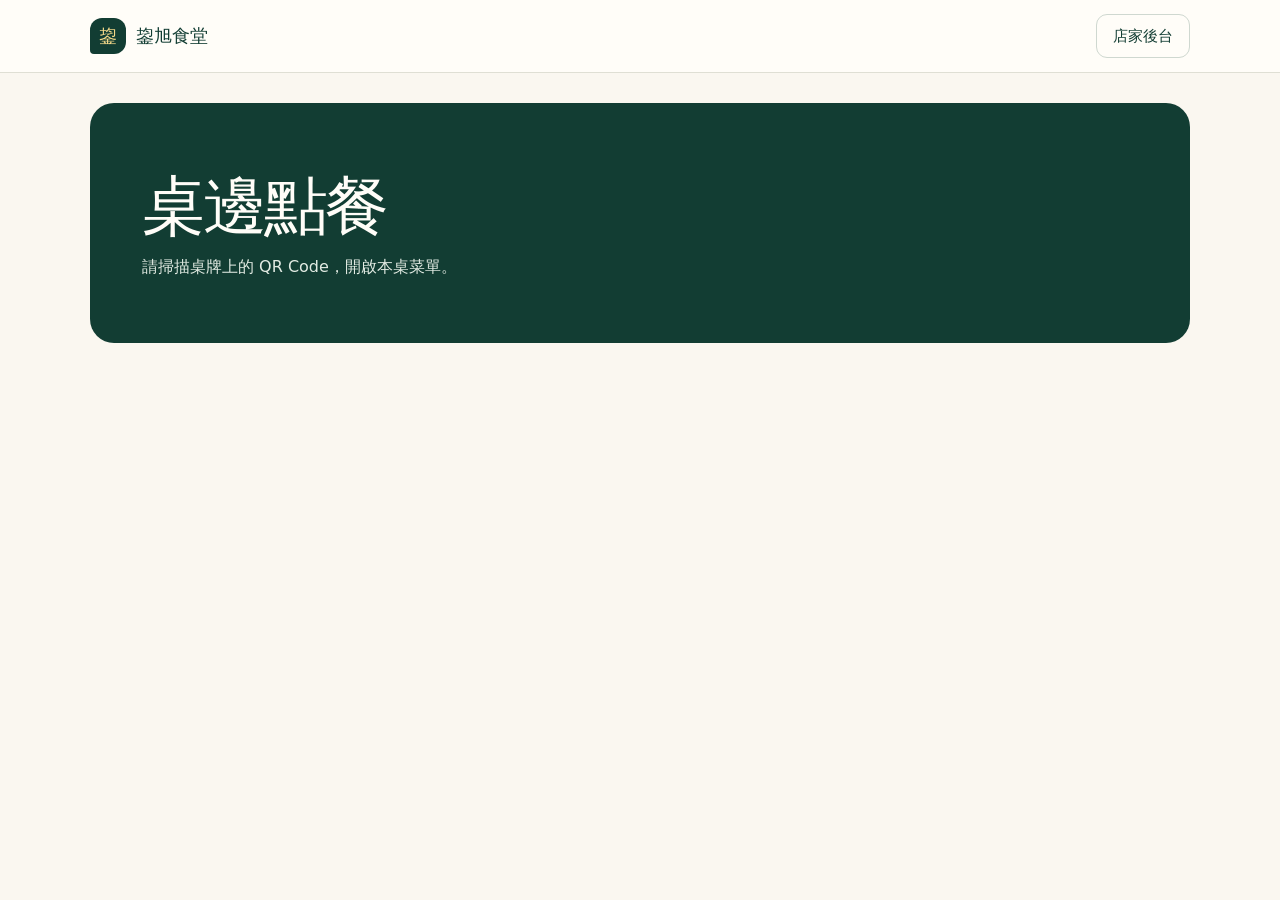
<file: static/index.html>
<!doctype html>
<html lang="zh-Hant">
<head>
  <meta charset="utf-8">
  <meta name="viewport" content="width=device-width, initial-scale=1">
  <meta name="theme-color" content="#123d33">
  <title>鋆旭食堂｜桌邊點餐</title>
  <link rel="stylesheet" href="/static/app.css">
</head>
<body>
  <header class="site-header">
    <div class="shell header-inner">
      <a class="brand" href="/"><span class="brand-mark" aria-hidden="true">鋆</span><span>鋆旭食堂</span></a>
      <a class="button button-outline" href="/admin">店家後台</a>
    </div>
  </header>
  <main class="shell diner-main">
    <section class="diner-hero">
      <div class="diner-hero-copy">
        <h1>桌邊點餐</h1>
        <p>請掃描桌牌上的 QR Code，開啟本桌菜單。</p>
      </div>
    </section>
  </main>
</body>
</html>
</file>
<file: static/app.css>
:root {
  color-scheme: light;
  --paper: #faf7f0;
  --white: #fffdf8;
  --ink: #172923;
  --muted: #596a61;
  --green: #123d33;
  --green-dark: #0b3028;
  --pale-green: #e8efe9;
  --border: #dfdfd4;
  --yellow: #f5d989;
  --yellow-pale: #fff1cd;
  --danger: #9a3027;
  --danger-bg: #fceae5;
  --shadow: 0 8px 26px #2538290b;
  --radius: 18px;
  font-family: "Inter", "PingFang TC", "Noto Sans TC", "Microsoft JhengHei", system-ui, sans-serif;
  line-height: 1.55;
  font-synthesis: none;
}

*, *::before, *::after { box-sizing: border-box; }
[hidden] { display: none !important; }
body { margin: 0; min-height: 100vh; color: var(--ink); background: var(--paper); }
h1, h2, h3, p, dl { margin: 0; }
h1, h2, h3 { line-height: 1.22; }
h1 { font-size: clamp(2rem, 5vw, 3rem); letter-spacing: -.045em; }
h2 { font-size: clamp(1.35rem, 2.5vw, 1.65rem); letter-spacing: -.025em; }
h3 { font-size: 1.07rem; }
a { color: inherit; }
button, input, textarea { font: inherit; }
button { cursor: pointer; }
:disabled { cursor: default; opacity: .52; }
:focus-visible { outline: 3px solid #956b23; outline-offset: 3px; }
.muted { color: var(--muted); font-size: .9rem; }
.visually-hidden {
  position: absolute;
  width: 1px;
  height: 1px;
  padding: 0;
  margin: -1px;
  overflow: hidden;
  clip-path: inset(50%);
  white-space: nowrap;
}

.shell { width: min(100% - 40px, 1100px); margin-inline: auto; }
.site-header { background: var(--white); border-bottom: 1px solid var(--border); }
.header-inner {
  display: flex;
  min-height: 72px;
  align-items: center;
  justify-content: space-between;
  gap: 16px;
}
.brand {
  display: inline-flex;
  align-items: center;
  gap: 10px;
  color: var(--green);
  font-size: 1.12rem;
  font-weight: 800;
  white-space: nowrap;
  text-decoration: none;
}
.brand-mark {
  display: grid;
  place-items: center;
  flex: none;
  width: 36px;
  min-height: 36px;
  background: var(--green);
  color: var(--yellow);
  border-radius: 12px 12px 12px 4px;
}
.header-actions, .dashboard-actions { display: flex; align-items: center; gap: 10px; }
.button {
  display: inline-flex;
  align-items: center;
  justify-content: center;
  min-height: 44px;
  padding: 9px 16px;
  border: 1px solid transparent;
  border-radius: 11px;
  text-decoration: none;
  font-size: .92rem;
  font-weight: 700;
  text-align: center;
}
.button-primary { background: var(--green); color: var(--white); }
.button-primary:hover:not(:disabled) { background: var(--green-dark); }
.button-outline { background: var(--white); border-color: #cfd8d0; color: var(--green); }
.button-outline:hover:not(:disabled), .button-flat:hover:not(:disabled) { background: var(--pale-green); }
.button-flat { background: transparent; color: var(--green); }
.diner-main { padding-block: 30px 126px; }
.admin-main { padding-block: 42px 64px; }
.diner-hero {
  display: flex;
  align-items: center;
  position: relative;
  min-height: 240px;
  isolation: isolate;
  overflow: hidden;
  padding: clamp(24px, 5vw, 52px);
  border-radius: 24px;
  background: var(--green);
  color: var(--white);
}
.diner-hero-copy { z-index: 1; }
.diner-hero h1 { font-size: clamp(2.2rem, 6vw, 4rem); }
.diner-hero p { margin-top: 10px; color: #e2ebe3; }
.table-label {
  display: inline-block;
  padding: 5px 12px;
  margin-bottom: 14px;
  border-radius: 999px;
  color: var(--green-dark);
  background: var(--yellow);
  font-weight: 750;
  font-size: .88rem;
}
.diner-hero-image {
  position: absolute;
  inset: 0 0 0 auto;
  width: 52%;
  height: 100%;
  object-fit: cover;
  object-position: 50% 48%;
  mask-image: linear-gradient(to right, transparent, black 42%);
}

.menu-section { margin-top: 32px; }
.section-title { display: flex; justify-content: space-between; align-items: baseline; gap: 12px; margin-bottom: 15px; }
.categories {
  display: flex;
  gap: 8px;
  overflow-x: auto;
  margin: -4px -4px 16px;
  padding: 4px 4px 9px;
  scrollbar-width: thin;
}
.category-button {
  flex: 0 0 auto;
  min-height: 44px;
  padding: 7px 14px;
  color: var(--green);
  background: var(--white);
  border: 1px solid var(--border);
  border-radius: 999px;
  font-size: .9rem;
  font-weight: 650;
}
.category-button:hover { border-color: var(--green); }
.category-button[aria-pressed="true"] { background: var(--green); border-color: var(--green); color: white; }
.menu-grid { display: grid; grid-template-columns: repeat(3, minmax(0, 1fr)); gap: 18px; }
.menu-card, .panel { background: var(--white); border: 1px solid var(--border); border-radius: var(--radius); box-shadow: var(--shadow); }
.menu-card { display: flex; flex-direction: column; overflow: hidden; }
.menu-photo { width: 100%; aspect-ratio: 16 / 10; object-fit: cover; background: var(--pale-green); }
.menu-card-body { display: flex; flex: 1; flex-direction: column; gap: 10px; padding: 15px; }
.menu-card-footer { display: flex; justify-content: space-between; align-items: center; gap: 8px; margin-top: auto; }
.item-price { color: var(--green); white-space: nowrap; }
.stepper { display: inline-flex; align-items: center; justify-content: space-between; max-width: 100%; gap: 2px; }
.stepper-button {
  width: 44px;
  min-height: 44px;
  padding: 0;
  color: var(--green);
  background: var(--pale-green);
  border: 0;
  border-radius: 10px;
  font-size: 1.22rem;
  font-weight: 700;
}
.stepper-button:last-child { background: var(--green); color: white; }
.stepper-value { width: 24px; text-align: center; font-weight: 700; font-variant-numeric: tabular-nums; }
.cart-bar {
  position: fixed;
  inset: auto 0 0;
  z-index: 2;
  padding-bottom: env(safe-area-inset-bottom, 0px);
  background: var(--white);
  border-top: 1px solid var(--border);
  box-shadow: 0 -10px 28px #17292310;
}
.cart-bar-inner { display: flex; align-items: center; justify-content: space-between; gap: 14px; padding-block: 12px; }
.cart-bar-inner span, .cart-bar-inner strong { display: block; }
.cart-bar-inner strong { color: var(--green); font-size: 1.18rem; }

dialog {
  max-height: min(85dvh, 740px);
  width: min(calc(100% - 28px), 530px);
  margin: auto;
  padding: 22px;
  overflow-y: auto;
  color: var(--ink);
  background: var(--white);
  border: 1px solid var(--border);
  border-radius: 22px;
  box-shadow: 0 20px 80px #13292138;
}
dialog::backdrop { background: #13292198; }
.dialog-header, .dialog-actions, .cart-line, .order-header {
  display: flex;
  align-items: center;
  justify-content: space-between;
  gap: 12px;
}
.dialog-header { margin-bottom: 16px; }
.dialog-actions { padding-top: 16px; margin-top: 16px; border-top: 1px solid var(--border); }
.dialog-actions > strong { color: var(--green); font-size: 1.2rem; white-space: nowrap; }
.line-list { display: grid; gap: 10px; }
.cart-line, .bill-order { padding: 10px 12px; border: 1px solid var(--border); border-radius: 12px; }
.cart-line > div:first-child > * { display: block; }
label { display: block; margin-bottom: 6px; font-weight: 750; }
input, textarea {
  width: 100%;
  min-height: 44px;
  padding: 9px 11px;
  color: var(--ink);
  background: var(--white);
  border: 1px solid #bcc9be;
  border-radius: 9px;
}
textarea { resize: vertical; }
#order-form { margin-top: 18px; }
.form-message { padding: 10px 13px; margin-top: 12px; border-radius: 9px; color: var(--green); background: var(--pale-green); }
.error { color: var(--danger); background: var(--danger-bg); }

.login-panel { max-width: 420px; margin: 24px auto 0; padding: 24px; }
.login-panel h1 { font-size: 2rem; margin-bottom: 22px; }
.login-panel .button { width: 100%; margin-top: 14px; }
.page-heading { display: flex; align-items: flex-end; justify-content: space-between; gap: 18px; margin-bottom: 28px; }
.page-heading p { margin-bottom: 4px; }
.page-heading p:last-child { margin-top: 8px; margin-bottom: 0; }
.page-kicker { font-variant-numeric: tabular-nums; }
.connection { display: inline-flex; align-items: center; gap: 7px; color: var(--muted); font-size: .86rem; white-space: nowrap; }
.connection::before { content: ""; width: 8px; height: 8px; border-radius: 50%; background: #a27938; }
.connection.connected::before { background: #347952; }
.notification { display: flex; align-items: center; justify-content: space-between; gap: 10px; background: var(--yellow-pale); border: 1px solid #ead5a0; color: #523900; border-radius: 14px; margin-bottom: 22px; padding: 9px 13px; }
.notification p { font-weight: 750; }
.notification button { flex-shrink: 0; }
.metric-grid, .table-grid, .order-history, .qr-grid { display: grid; grid-template-columns: repeat(3, minmax(0, 1fr)); gap: 14px; }
.metric { padding: 15px clamp(12px, 2vw, 20px); }
.metric dt { color: var(--muted); font-weight: 700; font-size: .87rem; }
.metric dd { color: var(--green); font-size: clamp(.92rem, 3vw, 1.7rem); font-weight: 800; font-variant-numeric: tabular-nums; margin: 3px 0 0; overflow-wrap: anywhere; }
.tables-section, .orders-section { margin-top: 32px; }
.table-grid { align-items: start; }
.table-card, .history-order { padding: 16px; }
.table-card-title, .table-card-footer {
  display: flex;
  justify-content: space-between;
  align-items: center;
  gap: 8px;
}
.table-card-footer { margin-top: 10px; }
.table-card-footer strong, .history-total { color: var(--green); }
.badge {
  display: inline-block;
  width: fit-content;
  background: var(--pale-green);
  color: var(--green);
  padding: 3px 9px;
  border-radius: 999px;
  font-size: .81rem;
  white-space: nowrap;
}
.badge-active { color: #523900; background: var(--yellow-pale); }
.badge-paid { background: var(--green); color: white; }
.table-order { margin-top: 10px; border-top: 1px solid var(--border); }
.table-order summary { font-size: .9rem; padding: 9px 0 2px; cursor: pointer; }
.order-detail { padding-top: 8px; }
.order-items { padding: 0; margin: 0; list-style: none; font-size: .9rem; }
.order-items li { display: flex; justify-content: space-between; gap: 10px; }
.order-items li span:last-child { white-space: nowrap; }
.order-note { margin-top: 5px; font-size: .87rem; color: var(--muted); overflow-wrap: anywhere; white-space: pre-wrap; }
.history-heading { display: flex; align-items: baseline; flex-wrap: wrap; gap: 6px 10px; }
.history-heading .badge { margin-left: auto; }
.history-total { display: block; margin-top: 9px; text-align: right; }

.qr-form { padding: 16px; margin-bottom: 24px; }
.qr-input-row { display: flex; gap: 10px; }
.qr-input-row input { flex: 1; min-width: 0; }
.qr-input-row button, .qr-heading button { flex-shrink: 0; }
.qr-card { text-align: center; padding: 17px; }
.qr-brand { display: block; color: var(--green); font-weight: 800; font-size: .85rem; margin-bottom: 4px; }
.qr-card img { display: block; width: min(100%, 205px); height: auto; margin: 8px auto; image-rendering: pixelated; }
.qr-instruction { font-size: 1.1rem; font-weight: 800; }
.qr-url { display: block; font-size: .74rem; color: var(--muted); overflow-wrap: anywhere; margin-top: 7px; }

@media (max-width: 760px) {
  .shell { width: calc(100% - 28px); }
  .admin-main { padding-top: 28px; }
  .diner-main { padding-top: 16px; }
  .diner-hero { min-height: 190px; border-radius: 20px; }
  .diner-hero p { max-width: 14em; }
  .diner-hero-image { width: 61%; opacity: .63; mask-image: linear-gradient(to right, transparent, black 65%); }
  .menu-grid, .table-grid, .order-history, .qr-grid { grid-template-columns: repeat(2, minmax(0, 1fr)); gap: 12px; }
  .page-heading { flex-wrap: wrap; }
}
@media (max-width: 470px) {
  .header-inner { min-height: 66px; gap: 6px; }
  .header-inner .button { padding-inline: 9px; font-size: .79rem; }
  .header-actions { gap: 4px; }
  .brand { font-size: .96rem; gap: 7px; }
  .brand-mark { min-height: 32px; width: 32px; }
  .menu-card-body { padding: 11px; gap: 7px; }
  .menu-card-footer { align-items: stretch; flex-direction: column; gap: 4px; }
  .stepper-value { flex: 1; }
  .menu-photo { aspect-ratio: 4 / 3; }
  .table-grid, .order-history { grid-template-columns: minmax(0, 1fr); }
  .metric-grid { gap: 8px; }
  .metric { padding: 10px; }
  .qr-card { padding: 10px; }
  dialog { padding: 15px; }
}
@page { size: A4 portrait; margin: 12mm; }
@media print {
  .qr-page { background: white; }
  .qr-page .site-header, .qr-page .page-heading, .qr-form, .qr-url { display: none !important; }
  .qr-page main { width: 100%; padding: 0; }
  .qr-grid { grid-template-columns: repeat(2, minmax(0, 1fr)); gap: 5mm; }
  .qr-card { break-inside: avoid; padding: 4mm; border: 1px dashed #555; border-radius: 0; box-shadow: none; background: white; color: black; }
  .qr-card h2 { font-size: 17pt; }
  .qr-card img { width: 47mm; margin: 1mm auto; }
  .qr-brand, .qr-instruction { color: black; font-size: 11pt; }
}
</file>
